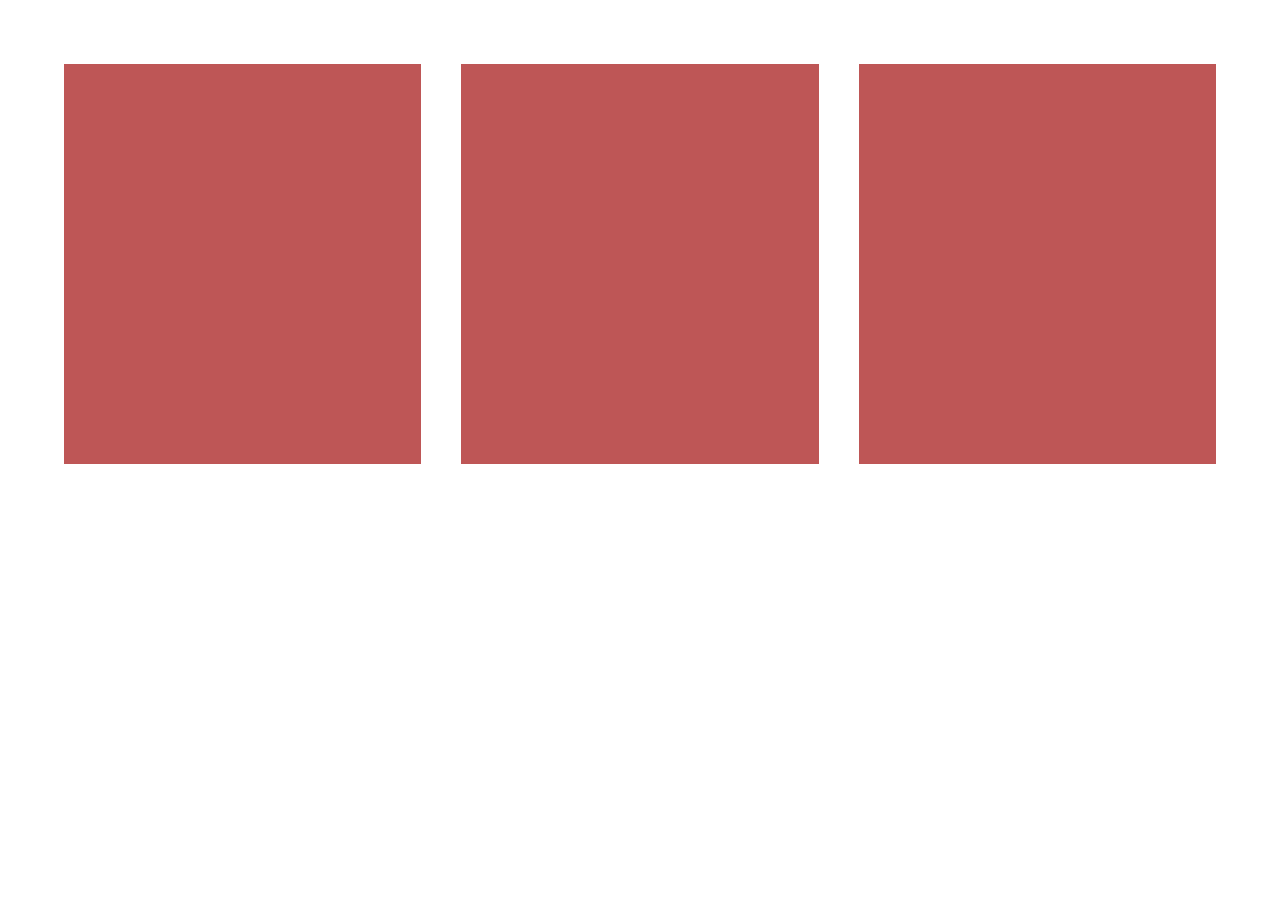
<file: 13. Flexbox and Media Queries Boilerplate/index.html>
<!DOCTYPE html>
<html lang="en">
  <head>
    <meta charset="UTF-8" />
    <meta http-equiv="X-UA-Compatible" content="IE=edge" />
    <meta name="viewport" content="width=device-width, initial-scale=1.0" />
    <title>Document</title>
    <link rel="stylesheet" href="style.css" />
  </head>
  <body>
    <div class="cards-container">
      <div class="card"></div>
      <div class="card"></div>
      <div class="card"></div>
    </div>
  </body>
</html>
</file>
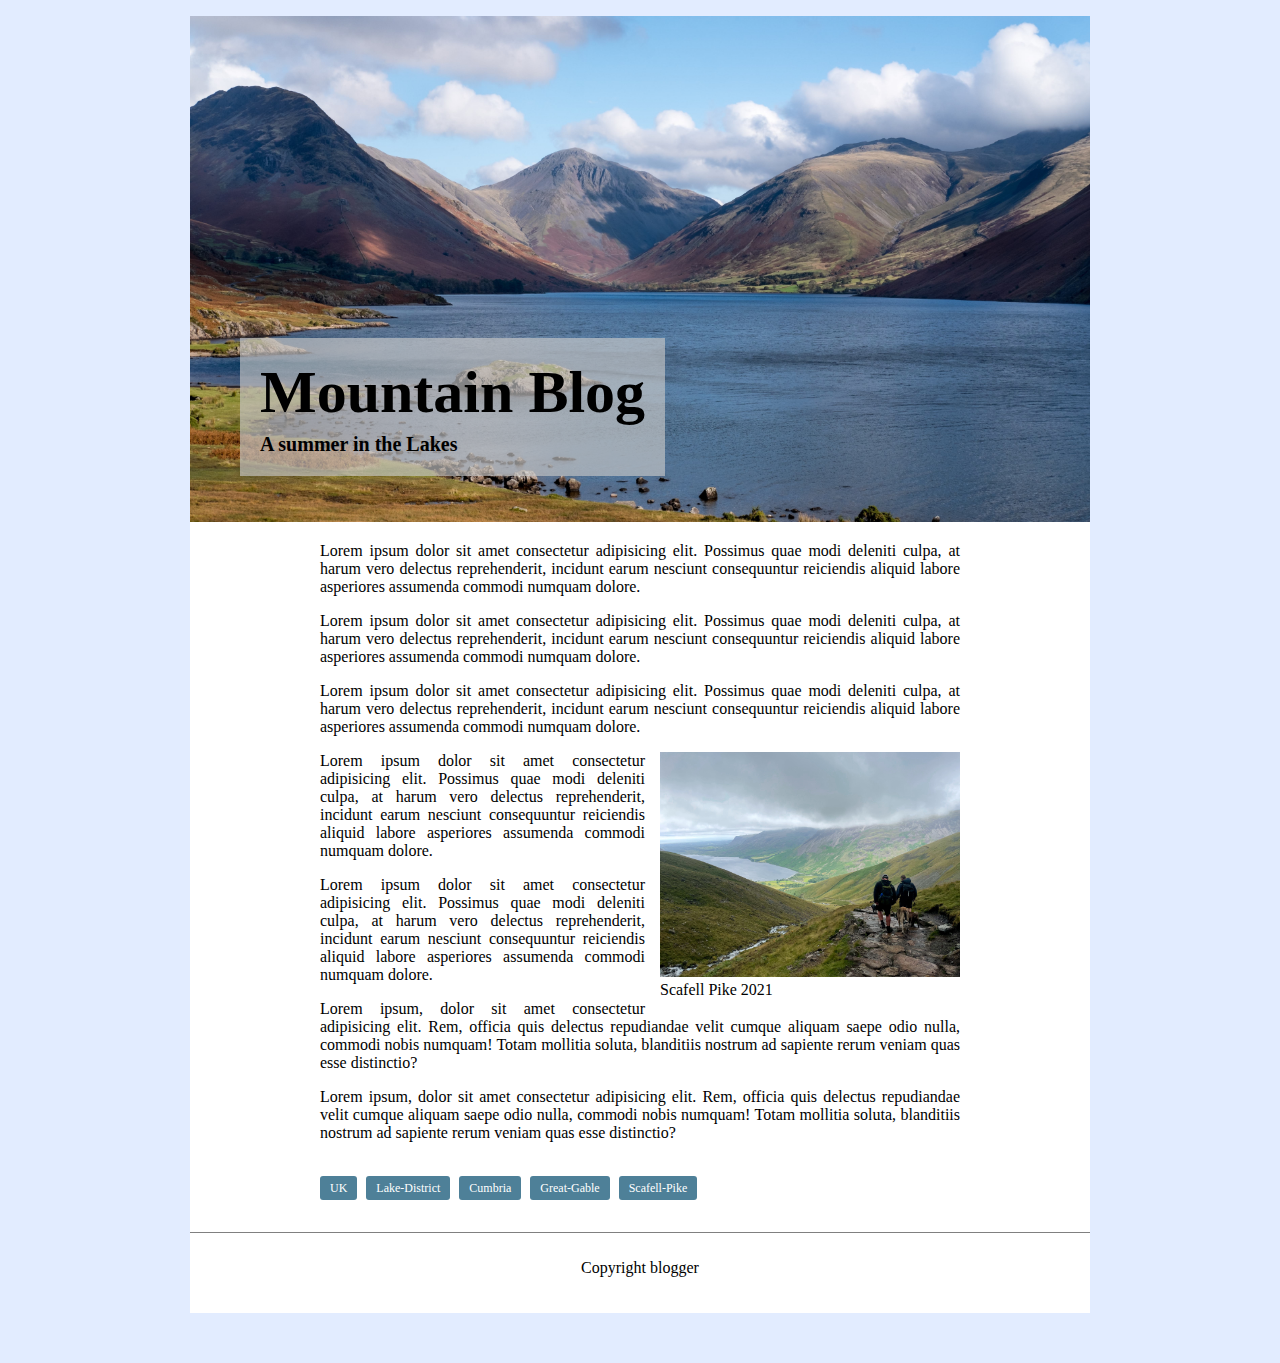
<file: 8. Mountain Blog Boilerplate/index.html>
<!DOCTYPE html>
<html lang="en" xmlns:mso="urn:schemas-microsoft-com:office:office" xmlns:msdt="uuid:C2F41010-65B3-11d1-A29F-00AA00C14882">
  <head>
    <meta charset="UTF-8" />
    <meta http-equiv="X-UA-Compatible" content="IE=edge" />
    <meta name="viewport" content="width=device-width, initial-scale=1.0" />
    <title>Blog Post</title>
    <link rel="stylesheet" href="style.css" />
  
<!--[if gte mso 9]><xml>
<mso:CustomDocumentProperties>
<mso:xd_Signature msdt:dt="string"></mso:xd_Signature>
<mso:display_urn_x003a_schemas-microsoft-com_x003a_office_x003a_office_x0023_Editor msdt:dt="string">Joseph  Witcombe</mso:display_urn_x003a_schemas-microsoft-com_x003a_office_x003a_office_x0023_Editor>
<mso:Order msdt:dt="string">513200.000000000</mso:Order>
<mso:xd_ProgID msdt:dt="string"></mso:xd_ProgID>
<mso:_ExtendedDescription msdt:dt="string"></mso:_ExtendedDescription>
<mso:SharedWithUsers msdt:dt="string"></mso:SharedWithUsers>
<mso:display_urn_x003a_schemas-microsoft-com_x003a_office_x003a_office_x0023_Author msdt:dt="string">Joseph  Witcombe</mso:display_urn_x003a_schemas-microsoft-com_x003a_office_x003a_office_x0023_Author>
<mso:ComplianceAssetId msdt:dt="string"></mso:ComplianceAssetId>
<mso:TemplateUrl msdt:dt="string"></mso:TemplateUrl>
<mso:ContentTypeId msdt:dt="string">0x0101007409EC13102B1F4BACCFAE64B207C199</mso:ContentTypeId>
<mso:TriggerFlowInfo msdt:dt="string"></mso:TriggerFlowInfo>
<mso:_SourceUrl msdt:dt="string"></mso:_SourceUrl>
<mso:_SharedFileIndex msdt:dt="string"></mso:_SharedFileIndex>
<mso:MediaLengthInSeconds msdt:dt="string"></mso:MediaLengthInSeconds>
</mso:CustomDocumentProperties>
</xml><![endif]-->
</head>
  <body>
    <main>
      <div class="hero">
        <figure id="feature">
          <img
            src="img/Great-Gable.jpg"
            alt="A mountain range with a lake in the foreground"
          />
        </figure>
        <div class="title">
          <h1>Mountain Blog</h1>
          <p>A summer in the Lakes</p>
        </div>
      </div>
      <article>
        <p>
          Lorem ipsum dolor sit amet consectetur adipisicing elit. Possimus quae
          modi deleniti culpa, at harum vero delectus reprehenderit, incidunt
          earum nesciunt consequuntur reiciendis aliquid labore asperiores
          assumenda commodi numquam dolore.
        </p>
        <p>
          Lorem ipsum dolor sit amet consectetur adipisicing elit. Possimus quae
          modi deleniti culpa, at harum vero delectus reprehenderit, incidunt
          earum nesciunt consequuntur reiciendis aliquid labore asperiores
          assumenda commodi numquam dolore.
        </p>
        <p>
          Lorem ipsum dolor sit amet consectetur adipisicing elit. Possimus quae
          modi deleniti culpa, at harum vero delectus reprehenderit, incidunt
          earum nesciunt consequuntur reiciendis aliquid labore asperiores
          assumenda commodi numquam dolore.
        </p>
        <figure id="article-figure">
          <img
            src="img/Scafell-Pike.jpg"
            alt="Two walkers walking down a mountain with a lake in the background"
          />
          <figcaption>Scafell Pike 2021</figcaption>
        </figure>
        <p>
          Lorem ipsum dolor sit amet consectetur adipisicing elit. Possimus quae
          modi deleniti culpa, at harum vero delectus reprehenderit, incidunt
          earum nesciunt consequuntur reiciendis aliquid labore asperiores
          assumenda commodi numquam dolore.
        </p>
        <p>
          Lorem ipsum dolor sit amet consectetur adipisicing elit. Possimus quae
          modi deleniti culpa, at harum vero delectus reprehenderit, incidunt
          earum nesciunt consequuntur reiciendis aliquid labore asperiores
          assumenda commodi numquam dolore.
        </p>
        <p>
          Lorem ipsum, dolor sit amet consectetur adipisicing elit. Rem, officia
          quis delectus repudiandae velit cumque aliquam saepe odio nulla,
          commodi nobis numquam! Totam mollitia soluta, blanditiis nostrum ad
          sapiente rerum veniam quas esse distinctio?
        </p>
        <p>
          Lorem ipsum, dolor sit amet consectetur adipisicing elit. Rem, officia
          quis delectus repudiandae velit cumque aliquam saepe odio nulla,
          commodi nobis numquam! Totam mollitia soluta, blanditiis nostrum ad
          sapiente rerum veniam quas esse distinctio?
        </p>
        <p class="tags">
          <span>UK</span>
          <span>Lake-District</span>
          <span>Cumbria</span>
          <span>Great-Gable</span>
          <span>Scafell-Pike</span>
        </p>
      </article>

      <footer><p>Copyright blogger</p></footer>
    </main>
  </body>
</html>
</file>
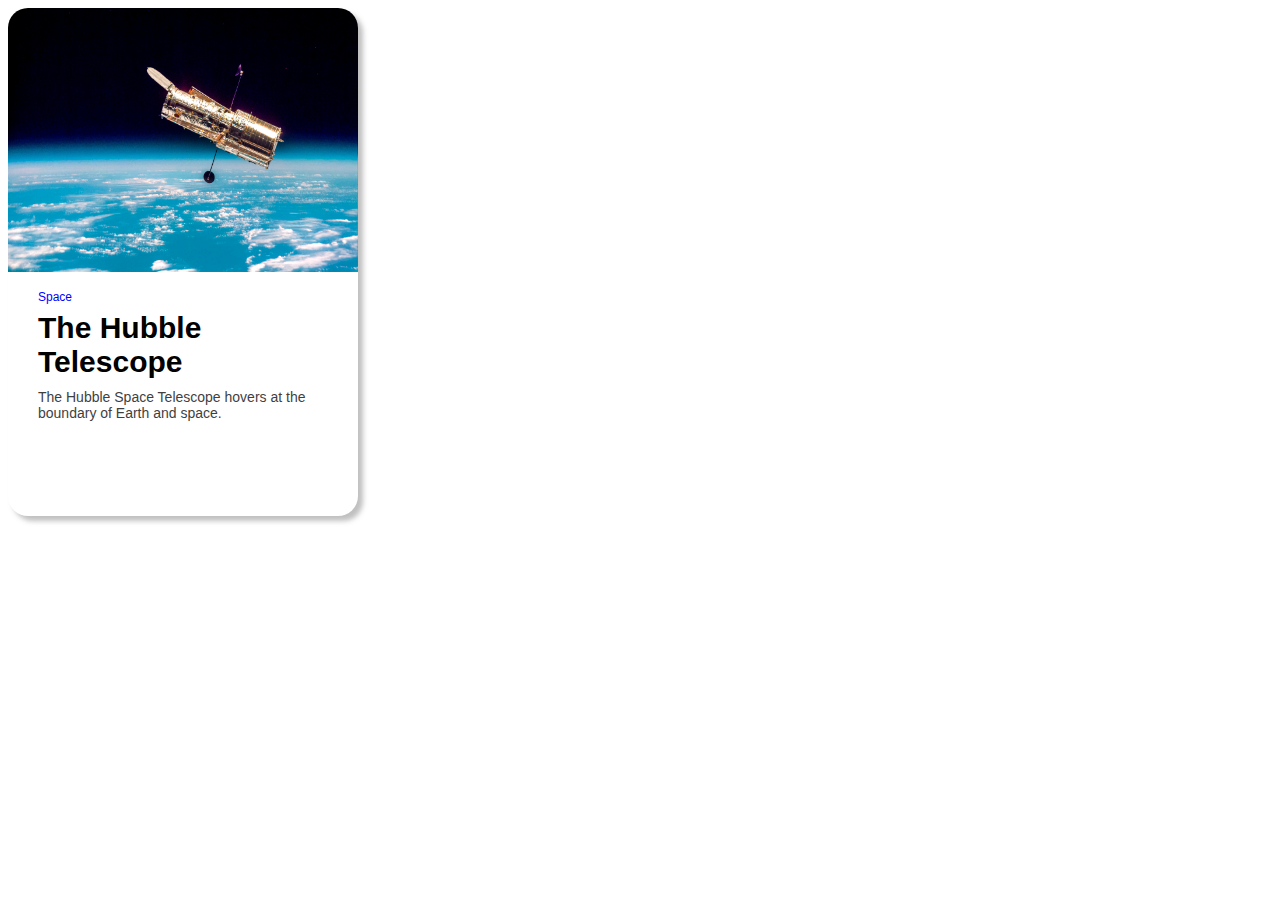
<file: Ex4-Hubble Card/index.html>
<!DOCTYPE html>
<html lang="en" xmlns:mso="urn:schemas-microsoft-com:office:office" xmlns:msdt="uuid:C2F41010-65B3-11d1-A29F-00AA00C14882">
  <head>
    <meta charset="UTF-8" />
    <meta http-equiv="X-UA-Compatible" content="IE=edge" />
    <meta name="viewport" content="width=device-width, initial-scale=1.0" />
    <title>Space Cards</title>
    <link rel="stylesheet" href="style.css" />
  
<!--[if gte mso 9]><xml>
<mso:CustomDocumentProperties>
<mso:xd_Signature msdt:dt="string"></mso:xd_Signature>
<mso:display_urn_x003a_schemas-microsoft-com_x003a_office_x003a_office_x0023_Editor msdt:dt="string">Joseph  Witcombe</mso:display_urn_x003a_schemas-microsoft-com_x003a_office_x003a_office_x0023_Editor>
<mso:Order msdt:dt="string">542200.000000000</mso:Order>
<mso:xd_ProgID msdt:dt="string"></mso:xd_ProgID>
<mso:_ExtendedDescription msdt:dt="string"></mso:_ExtendedDescription>
<mso:SharedWithUsers msdt:dt="string"></mso:SharedWithUsers>
<mso:display_urn_x003a_schemas-microsoft-com_x003a_office_x003a_office_x0023_Author msdt:dt="string">Joseph  Witcombe</mso:display_urn_x003a_schemas-microsoft-com_x003a_office_x003a_office_x0023_Author>
<mso:ComplianceAssetId msdt:dt="string"></mso:ComplianceAssetId>
<mso:TemplateUrl msdt:dt="string"></mso:TemplateUrl>
<mso:ContentTypeId msdt:dt="string">0x0101007409EC13102B1F4BACCFAE64B207C199</mso:ContentTypeId>
<mso:TriggerFlowInfo msdt:dt="string"></mso:TriggerFlowInfo>
<mso:_SourceUrl msdt:dt="string"></mso:_SourceUrl>
<mso:_SharedFileIndex msdt:dt="string"></mso:_SharedFileIndex>
<mso:MediaLengthInSeconds msdt:dt="string"></mso:MediaLengthInSeconds>
</mso:CustomDocumentProperties>
</xml><![endif]-->
</head>
  <body>
    <div class="card">
      <img src="img/1.jpg" alt="  " />
      <div class="card-text">
        <p class="category">Space</p>
        <h2>The hubble telescope</h2>
        <p>
          The Hubble Space Telescope hovers at the boundary of Earth and space.
        </p>
      </div>
    </div>
  </body>
</html>
</file>
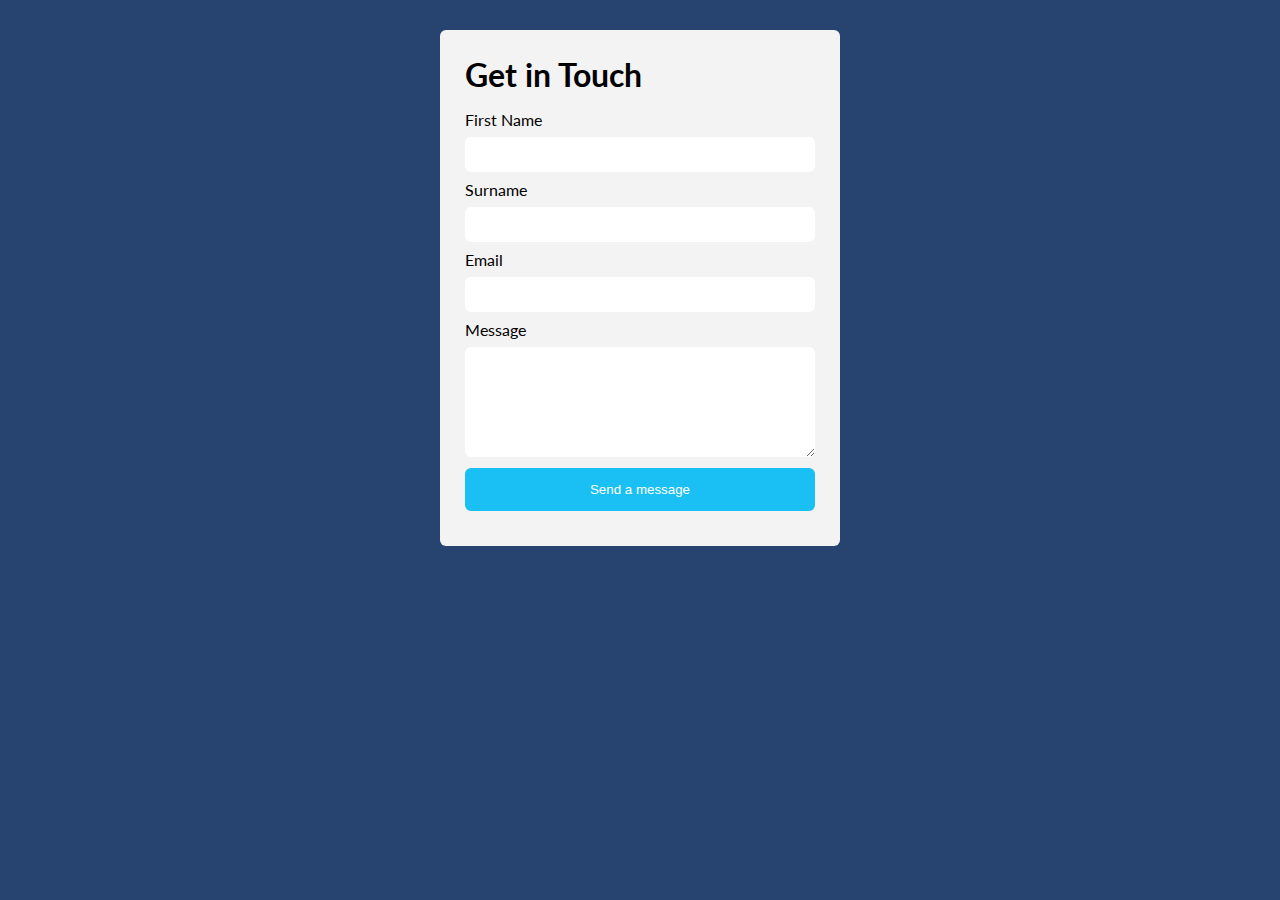
<file: Ex5-Styled Form/index.html>
<!DOCTYPE html>
<html lang="en" xmlns:mso="urn:schemas-microsoft-com:office:office" xmlns:msdt="uuid:C2F41010-65B3-11d1-A29F-00AA00C14882">
  <head>
    <link rel="preconnect" href="https://fonts.googleapis.com">
    <link rel="preconnect" href="https://fonts.gstatic.com" crossorigin>
    <link href="https://fonts.googleapis.com/css2?family=Lato:wght@300&display=swap" rel="stylesheet">
    <link rel="stylesheet" href="style.css">
    <meta charset="UTF-8" />
    <meta http-equiv="X-UA-Compatible" content="IE=edge" />
    <meta name="viewport" content="width=device-width, initial-scale=1.0" />
    <title>Form</title>
  
<!--[if gte mso 9]><xml>
<mso:CustomDocumentProperties>
<mso:xd_Signature msdt:dt="string"></mso:xd_Signature>
<mso:display_urn_x003a_schemas-microsoft-com_x003a_office_x003a_office_x0023_Editor msdt:dt="string">Joseph  Witcombe</mso:display_urn_x003a_schemas-microsoft-com_x003a_office_x003a_office_x0023_Editor>
<mso:Order msdt:dt="string">513900.000000000</mso:Order>
<mso:xd_ProgID msdt:dt="string"></mso:xd_ProgID>
<mso:_ExtendedDescription msdt:dt="string"></mso:_ExtendedDescription>
<mso:SharedWithUsers msdt:dt="string"></mso:SharedWithUsers>
<mso:display_urn_x003a_schemas-microsoft-com_x003a_office_x003a_office_x0023_Author msdt:dt="string">Joseph  Witcombe</mso:display_urn_x003a_schemas-microsoft-com_x003a_office_x003a_office_x0023_Author>
<mso:ComplianceAssetId msdt:dt="string"></mso:ComplianceAssetId>
<mso:TemplateUrl msdt:dt="string"></mso:TemplateUrl>
<mso:ContentTypeId msdt:dt="string">0x0101007409EC13102B1F4BACCFAE64B207C199</mso:ContentTypeId>
<mso:TriggerFlowInfo msdt:dt="string"></mso:TriggerFlowInfo>
<mso:_SourceUrl msdt:dt="string"></mso:_SourceUrl>
<mso:_SharedFileIndex msdt:dt="string"></mso:_SharedFileIndex>
<mso:MediaLengthInSeconds msdt:dt="string"></mso:MediaLengthInSeconds>
</mso:CustomDocumentProperties>
</xml><![endif]-->
</head>
  <body>
    <div class="container">
      <form id="contactForm" action="">
        <h1>Get in Touch</h1>
        <label for="firstName">First Name</label>

        <input type="text" id="firstName" name="firstName" maxlength="100" />

        <label for="surname">Surname</label>

        <input type="text" id="surname" name="surname" maxlength="100" />

        <label for="email">Email</label>

        <input type="email" id="email" name="email" />

        <label for="message">Message</label>

        <textarea name="message" rows="6" cols="30"></textarea>

        <input type="submit" value="Send a message" />
      </form>
    </div>
  </body>
</html>
</file>
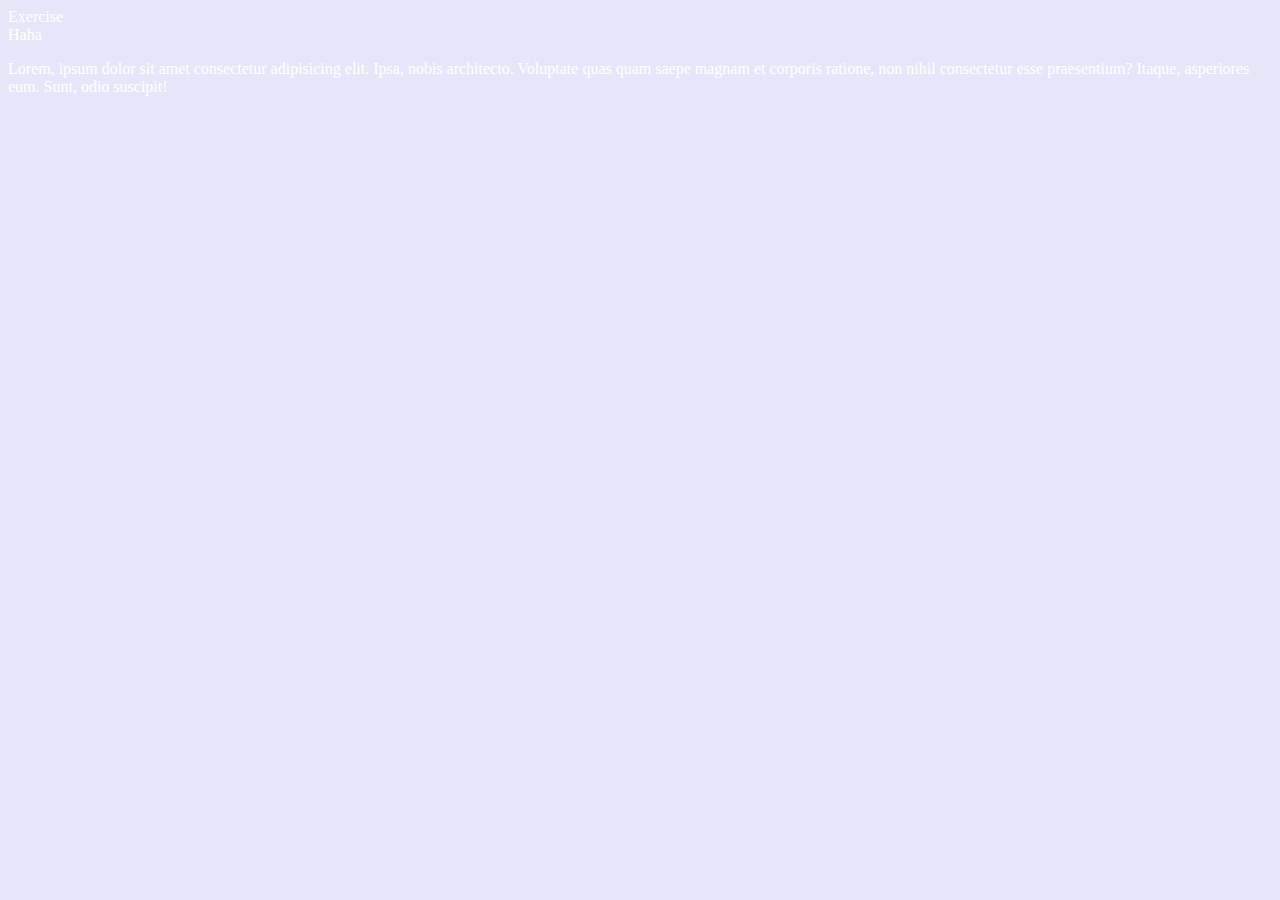
<file: EX9/index.html>
<!DOCTYPE html>
<html lang="en">
<head>
  <meta charset="UTF-8">
  <meta http-equiv="X-UA-Compatible" content="IE=edge">
  <meta name="viewport" content="width=device-width, initial-scale=1.0">
  <link rel="stylesheet" href="style.css">
  <title>EX9</title>
</head>
<body>
 <header>Exercise</header>
 <article>Haha</article>
 <p>Lorem, ipsum dolor sit amet consectetur adipisicing elit. Ipsa, nobis architecto. Voluptate quas quam saepe magnam et corporis ratione, non nihil consectetur esse praesentium? Itaque, asperiores eum. Sunt, odio suscipit!</p>
</body>
</html>
</file>
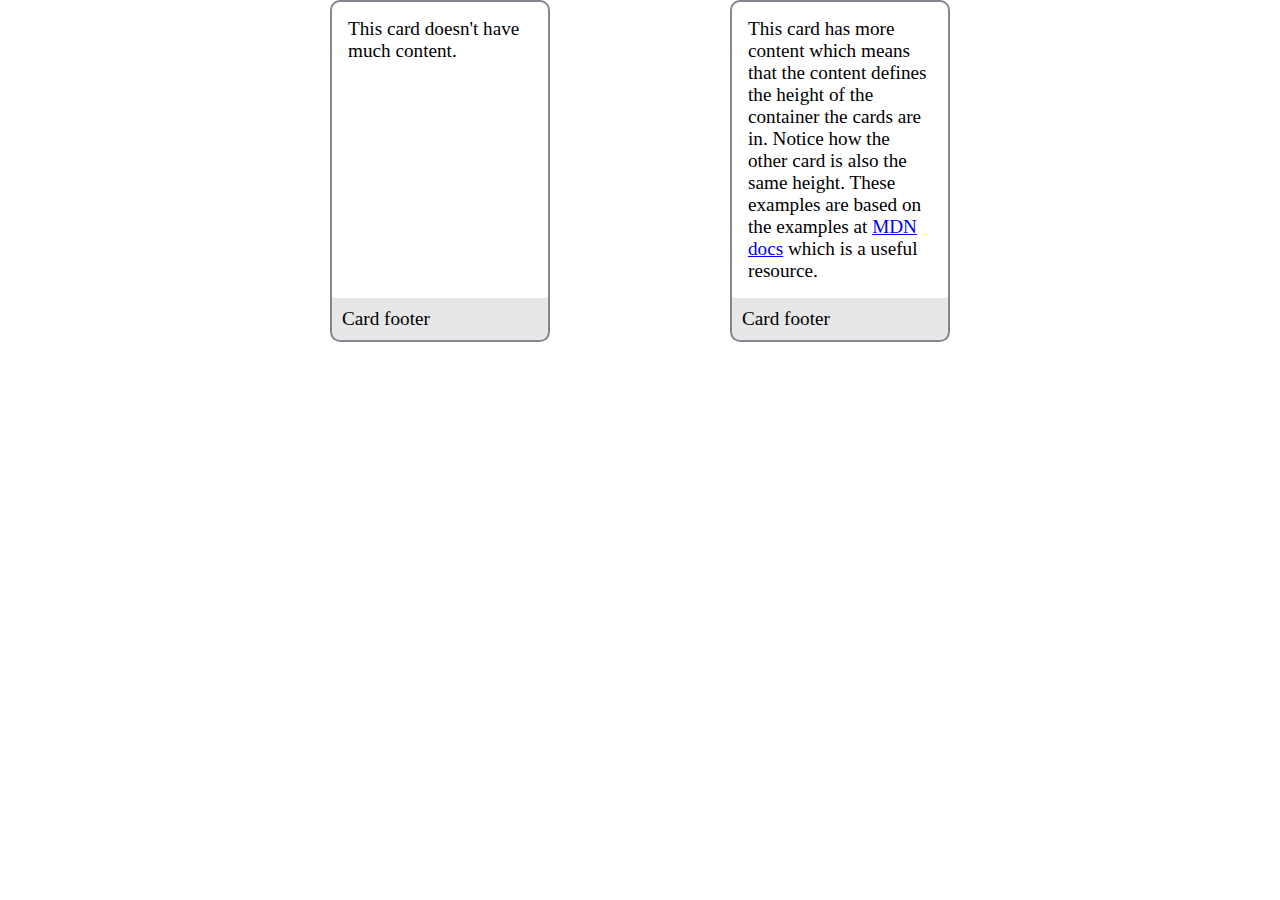
<file: 12. Flexbox exercises for students/Flexbox-cards/index.html>
<!DOCTYPE html>
<html lang="en">
  <head>
    <meta charset="UTF-8" />
    <meta http-equiv="X-UA-Compatible" content="IE=edge" />
    <meta name="viewport" content="width=device-width, initial-scale=1.0" />
    <title>Flexbox exercises</title>
    <link rel="stylesheet" href="style.css" />
  </head>
  <body>
    <div class="card-container">
      <div class="card">
        <div class="content">
          <p>This card doesn't have much content.</p>
        </div>
        <footer>Card footer</footer>
      </div>
      <div class="card">
        <div class="content">
          <p>
            This card has more content which means that the content defines the
            height of the container the cards are in. Notice how the other card
            is also the same height. These examples are based on the examples at
            <a
              href="https://developer.mozilla.org/en-US/docs/Web/CSS/CSS_Flexible_Box_Layout/Typical_Use_Cases_of_Flexbox"
              >MDN docs</a
            >
            which is a useful resource.
          </p>
        </div>
        <footer>Card footer</footer>
      </div>
    </div>
  </body>
</html>
</file>
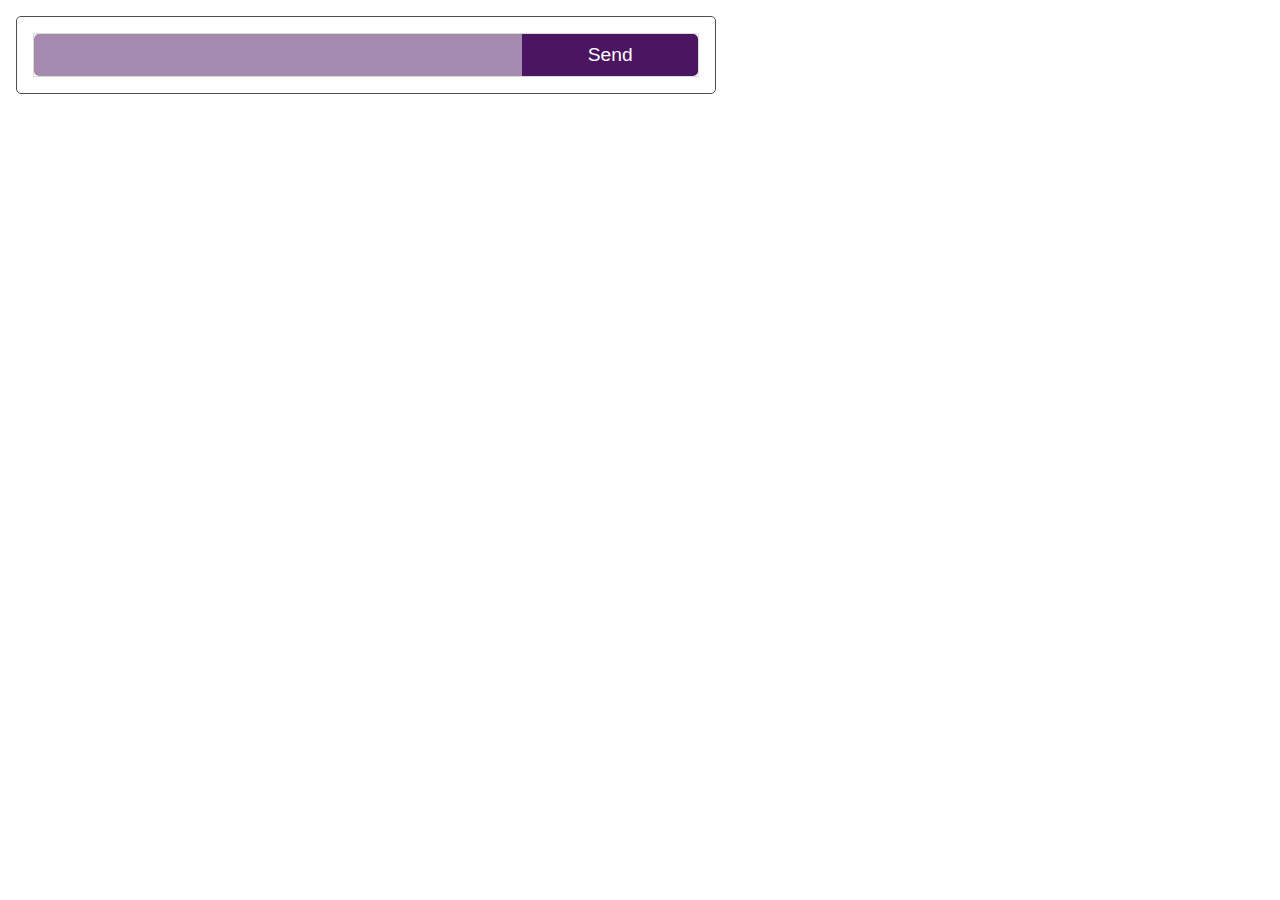
<file: 12. Flexbox exercises for students/Form Controls/index.html>
<!DOCTYPE html>
<html lang="en">
  <head>
    <meta charset="UTF-8" />
    <meta http-equiv="X-UA-Compatible" content="IE=edge" />
    <meta name="viewport" content="width=device-width, initial-scale=1.0" />
    <title>Media Objects</title>
    <link rel="stylesheet" href="style.css" />
  </head>
  <body>
    <section>
      <form class="example">
        <div class="wrapper">
          <input type="text" id="text" />
          <input type="submit" value="Send" />
        </div>
      </form>
    </section>
  </body>
</html>
</file>
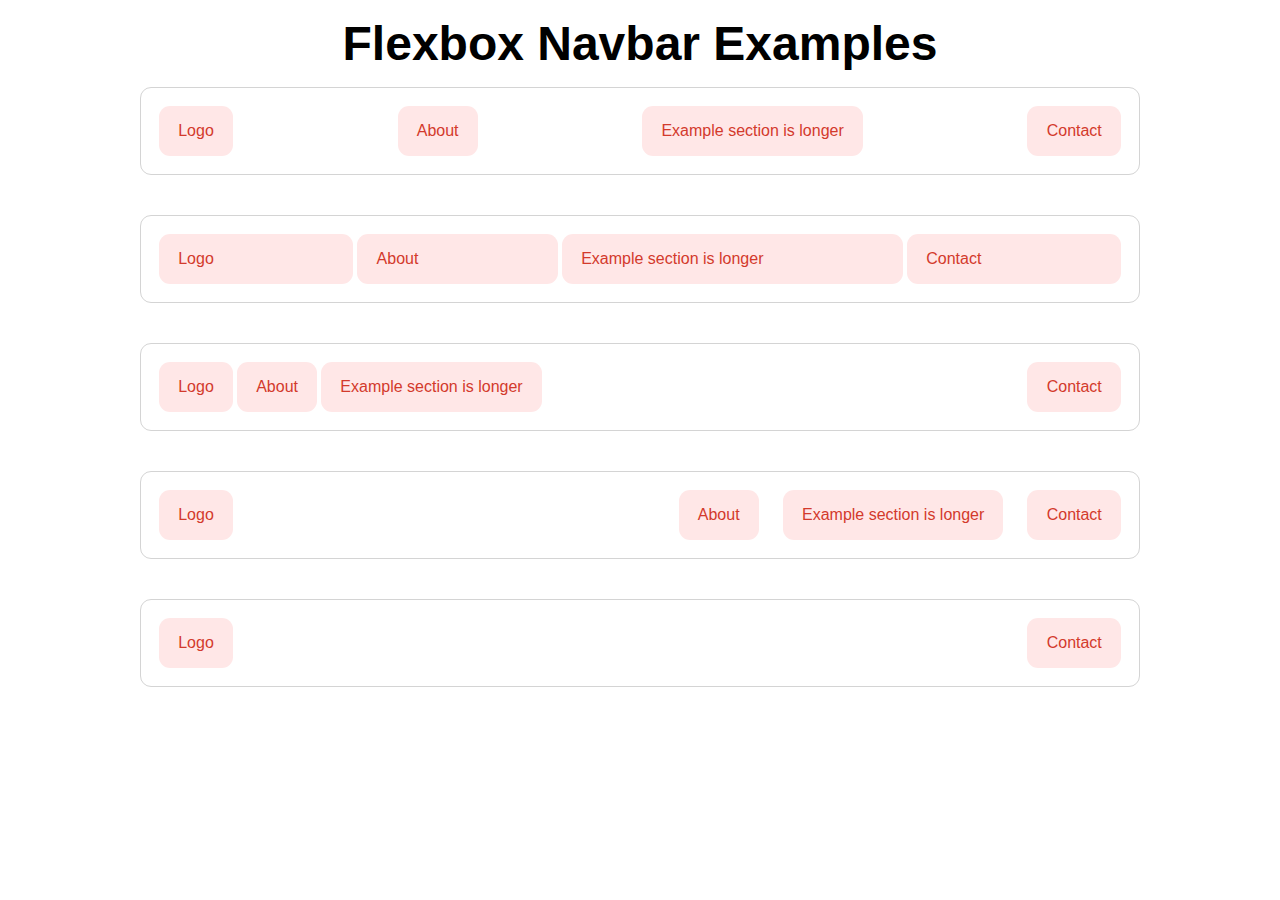
<file: 12. Flexbox exercises for students/Nav/index.html>
<!DOCTYPE html>
<html lang="en">
  <head>
    <meta charset="UTF-8" />
    <meta http-equiv="X-UA-Compatible" content="IE=edge" />
    <meta name="viewport" content="width=device-width, initial-scale=1.0" />
    <title>Flexbox Nav</title>
    <link rel="stylesheet" href="style.css" />
  </head>
  <body>
    <article>
      <h1>Flexbox Navbar Examples</h1>
      <section>
        <nav>
          <ul class="evenly-spaced">
            <li><a href="#">Logo</a></li>
            <li><a href="#">About</a></li>
            <li><a href="#">Example section is longer</a></li>
            <li><a href="#">Contact</a></li>
          </ul>
        </nav>
      </section>
      <section>
        <nav class="space-distributed">
          <ul>
            <li><a href="#">Logo</a></li>
            <li><a href="#">About</a></li>
            <li><a href="#">Example section is longer</a></li>
            <li><a href="#">Contact</a></li>
          </ul>
        </nav>
      </section>
      <section>
        <nav>
          <ul class="split-nav">
            <li><a href="#">Logo</a></li>
            <li><a href="#">About</a></li>
            <li><a href="#">Example section is longer</a></li>
            <li class="push-right"><a href="#">Contact</a></li>
          </ul>
        </nav>
      </section>
      <section>
        <nav>
          <ul class="split-nav-push-left">
            <li class="push-left"><a href="#">Logo</a></li>
            <li><a href="#">About</a></li>
            <li><a href="#">Example section is longer</a></li>
            <li><a href="#">Contact</a></li>
          </ul>
        </nav>
      </section>
      <section>
        <nav>
          <ul class="split-nav-Centre">
            <li><a href="#">Logo</a></li>
            <li class="centre"></li>
            <li><a href="#">Contact</a></li>
          </ul>
        </nav>
      </section>
    </article>
  </body>
</html>
</file>
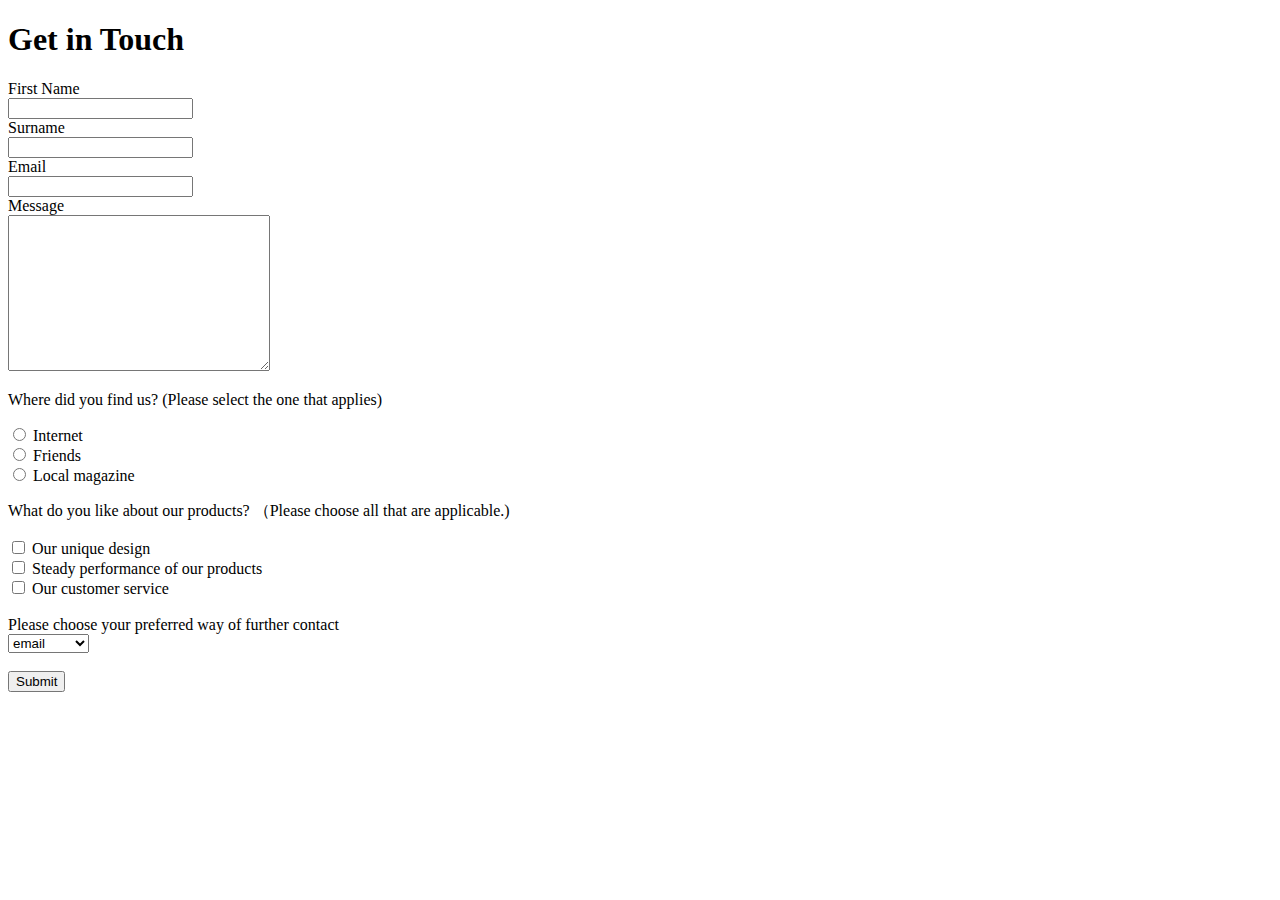
<file: ex2 Form.html>
<!DOCTYPE html>
<html lang="en">
<head>
  <meta charset="UTF-8">
  <meta http-equiv="X-UA-Compatible" content="IE=edge">
  <meta name="viewport" content="width=device-width, initial-scale=1.0">
  <title>Exercise2.23</title>
</head>
<body>
  <h1>Get in Touch</h1>
  <form action="">
    <label for="FirstName">First Name</label>
    <br/><input type="text" id='FirstName' name='FirstName' value='' required>
    <br><label for="Surname">Surname</label>
    <br><input type="text" id='Surname' name='Surname' value='' required>
    <br><label for="Email">Email</label>
    <br><input type="email" id='Email' name='Email' value='' required>
    <br><label for="Message">Message</label>
    <br><textarea name="Message" id="Message" cols="30" rows="10"></textarea>
    <br><p>Where did you find us? (Please select the one that applies) </p>
    <input type="radio" id='Internet' name='findus' value='Internet'>
    <label for="Internet">Internet</label><br>
    <input type="radio" name="findus" id="Friends" value='Friends'>
    <label for="Friends">Friends</label><br>
    <input type="radio" name="findus" id="Localmagazine" value='Localmagazine'>
    <label for="Localmagazine">Local magazine</label><br>
    <p>What do you like about our products? （Please choose all that are applicable.) </p>
    <input type="checkbox" name="likeus" id="Design" value='Design'>
    <label for="Design">Our unique design </label><br>
    <input type="checkbox" name="likeus" id="Performance" value='Performance'>
    <label for="Performance">Steady performance of our products</label><br>
    <input type="checkbox" name="likeus" id="Service" value='Service'>
    <label for="Service">Our customer service</label><br><br>
    <label for="contact">Please choose your preferred way of further contact</label><br>
    <select name="contact" id="contact"><option value="email">email</option>
    <option value="telephone">telephone</option>
    <option value="post">post</option></select>
  </form>
  <br><input type="submit" id='submit' name='submit'>
</body>
</html>
</file>
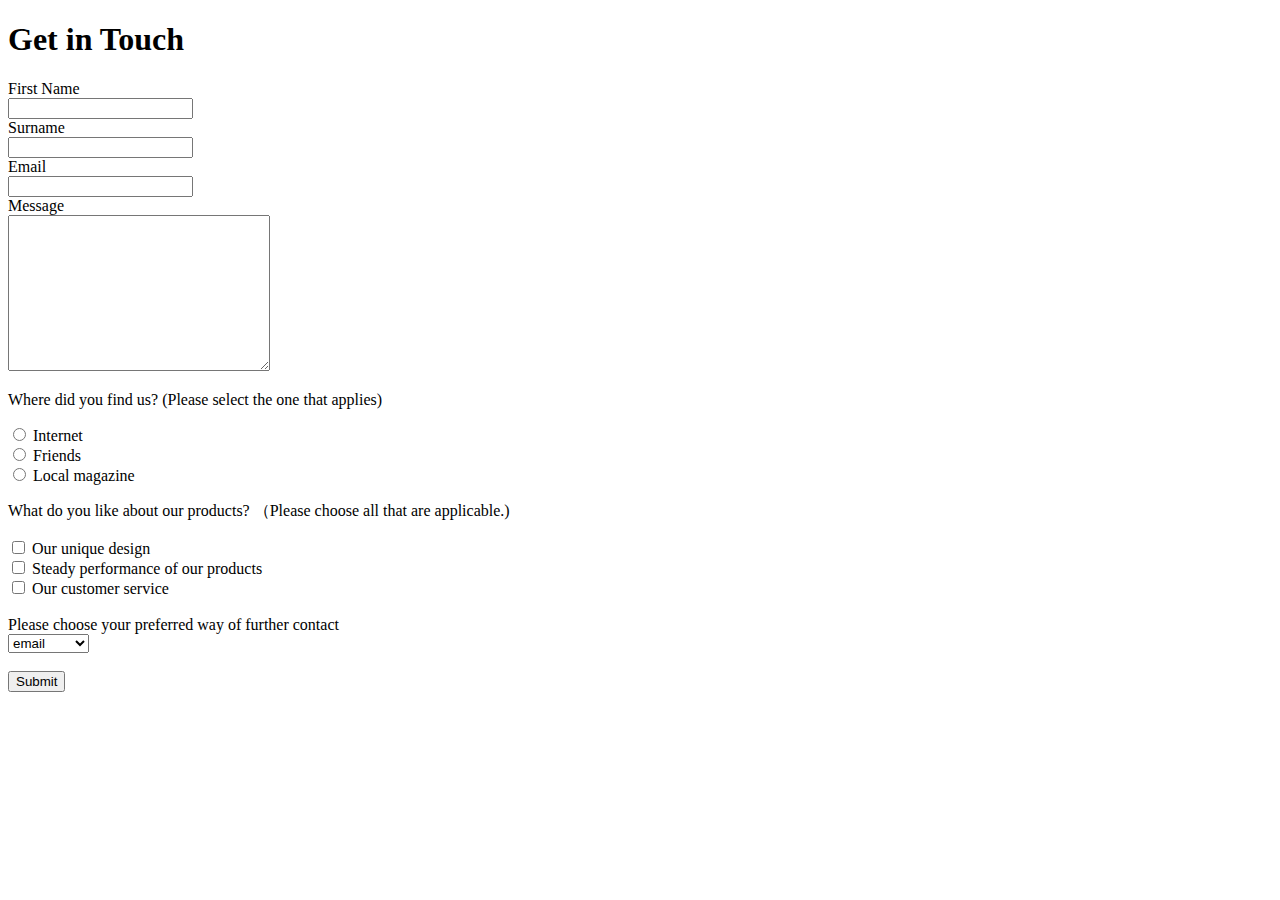
<file: exercise.html>
<!DOCTYPE html>
<html lang="en">
<head>
  <meta charset="UTF-8">
  <meta http-equiv="X-UA-Compatible" content="IE=edge">
  <meta name="viewport" content="width=device-width, initial-scale=1.0">
  <title>Exercise2.23</title>
</head>
<body>
  <h1>Get in Touch</h1>
  <form action="">
    <label for="FirstName">First Name</label>
    <br/><input type="text" id='FirstName' name='FirstName' value='' required>
    <br><label for="Surname">Surname</label>
    <br><input type="text" id='Surname' name='Surname' value='' required>
    <br><label for="Email">Email</label>
    <br><input type="email" id='Email' name='Email' value='' required>
    <br><label for="Message">Message</label>
    <br><textarea name="Message" id="Message" cols="30" rows="10"></textarea>
    <br><p>Where did you find us? (Please select the one that applies) </p>
    <input type="radio" id='Internet' name='findus' value='Internet'>
    <label for="Internet">Internet</label><br>
    <input type="radio" name="findus" id="Friends" value='Friends'>
    <label for="Friends">Friends</label><br>
    <input type="radio" name="findus" id="Localmagazine" value='Localmagazine'>
    <label for="Localmagazine">Local magazine</label><br>
    <p>What do you like about our products? （Please choose all that are applicable.) </p>
    <input type="checkbox" name="likeus" id="Design" value='Design'>
    <label for="Design">Our unique design </label><br>
    <input type="checkbox" name="likeus" id="Performance" value='Performance'>
    <label for="Performance">Steady performance of our products</label><br>
    <input type="checkbox" name="likeus" id="Service" value='Service'>
    <label for="Service">Our customer service</label><br><br>
    <label for="contact">Please choose your preferred way of further contact</label><br>
    <select name="contact" id="contact"><option value="email">email</option>
    <option value="telephone">telephone</option>
    <option value="post">post</option></select>
  </form>
  <br><input type="submit" id='submit' name='submit'>
</body>
</html>
</file>
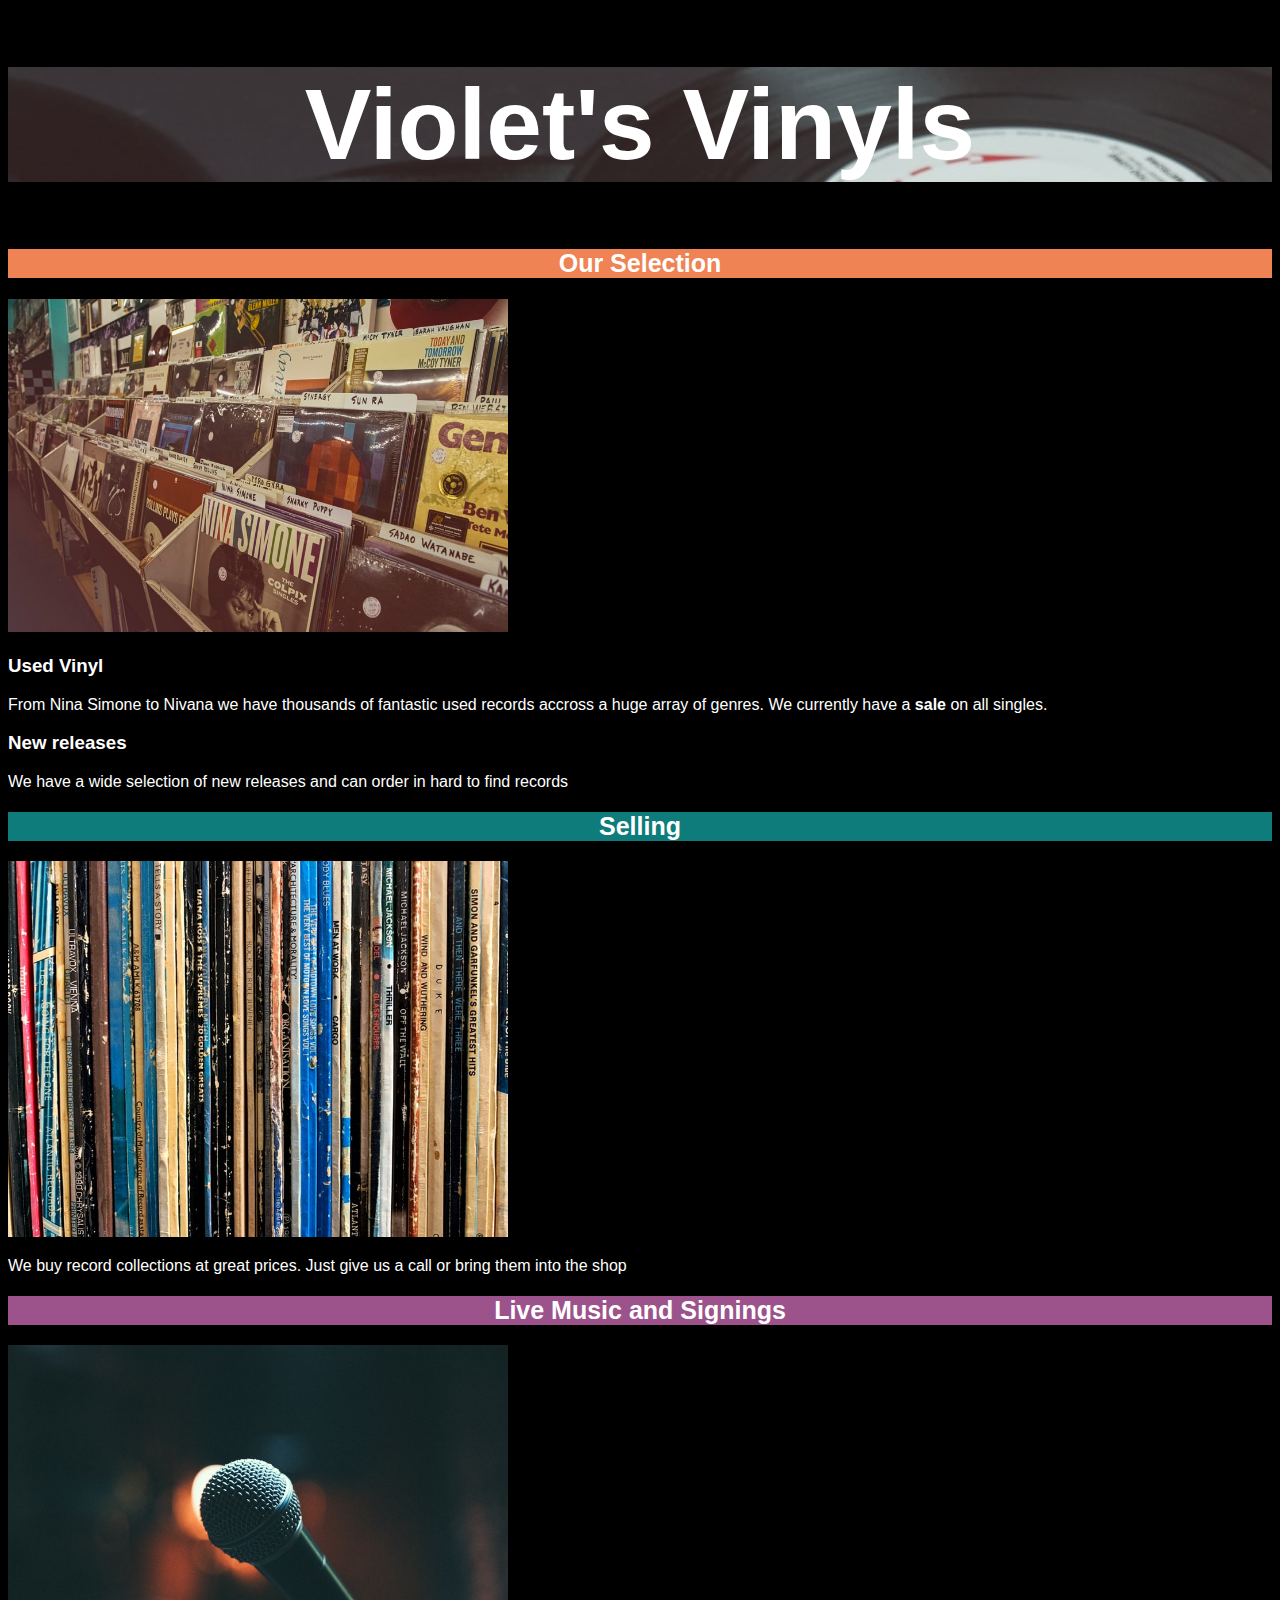
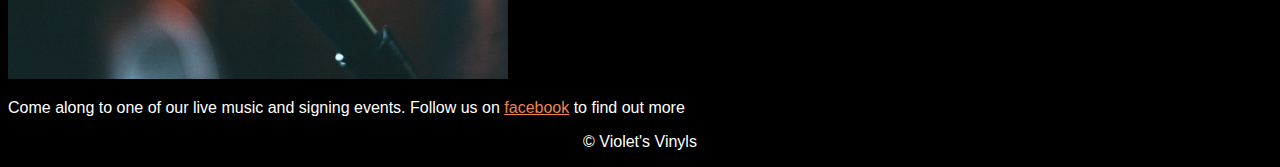
<file: 3. Violet's Vinyls Boilerplate/Violets-Vinyls.html>
<!DOCTYPE html>
<html lang="en" xmlns:mso="urn:schemas-microsoft-com:office:office" xmlns:msdt="uuid:C2F41010-65B3-11d1-A29F-00AA00C14882">
  <head>
    <meta charset="UTF-8" />
    <meta http-equiv="X-UA-Compatible" content="IE=edge" />
    <meta name="viewport" content="width=device-width, initial-scale=1.0" />
    <title>Violet's Vinyls</title>
    <link rel="stylesheet" href="style.css" />
  
<!--[if gte mso 9]><xml>
<mso:CustomDocumentProperties>
<mso:xd_Signature msdt:dt="string"></mso:xd_Signature>
<mso:display_urn_x003a_schemas-microsoft-com_x003a_office_x003a_office_x0023_Editor msdt:dt="string">Joseph  Witcombe</mso:display_urn_x003a_schemas-microsoft-com_x003a_office_x003a_office_x0023_Editor>
<mso:Order msdt:dt="string">514300.000000000</mso:Order>
<mso:xd_ProgID msdt:dt="string"></mso:xd_ProgID>
<mso:_ExtendedDescription msdt:dt="string"></mso:_ExtendedDescription>
<mso:SharedWithUsers msdt:dt="string"></mso:SharedWithUsers>
<mso:display_urn_x003a_schemas-microsoft-com_x003a_office_x003a_office_x0023_Author msdt:dt="string">Joseph  Witcombe</mso:display_urn_x003a_schemas-microsoft-com_x003a_office_x003a_office_x0023_Author>
<mso:ComplianceAssetId msdt:dt="string"></mso:ComplianceAssetId>
<mso:TemplateUrl msdt:dt="string"></mso:TemplateUrl>
<mso:ContentTypeId msdt:dt="string">0x0101007409EC13102B1F4BACCFAE64B207C199</mso:ContentTypeId>
<mso:TriggerFlowInfo msdt:dt="string"></mso:TriggerFlowInfo>
<mso:_SourceUrl msdt:dt="string"></mso:_SourceUrl>
<mso:_SharedFileIndex msdt:dt="string"></mso:_SharedFileIndex>
<mso:MediaLengthInSeconds msdt:dt="string"></mso:MediaLengthInSeconds>
</mso:CustomDocumentProperties>
</xml><![endif]-->
</head>
  <body>
    <header>
      <h1>Violet's Vinyls</h1>
    </header>

    <section>
      <h2 id='selection'>Our Selection</h2>
      <img src="img/Shop.jfif" alt="Vinyl at a record store" />
      <h3>Used Vinyl</h3>
      <p>
        From Nina Simone to Nivana we have thousands of fantastic used records
        accross a huge array of genres. We currently have a
        <span>sale</span> on all singles.
      </p>
      <h3>New releases</h3>
      <p>
        We have a wide selection of new releases and can order in hard to find
        records
      </p>
      <h2 id='selling'>Selling</h2>
      <img src="img/Vinyl.jfif" alt="Records on a shelf" />
      <p>
        We buy record collections at great prices. Just give us a call or bring
        them into the shop
      </p>
      <h2 id='music'>Live Music and Signings</h2>
      <img src="img/Mic.jfif" alt="A microphone on blurry background" />
      <p>
        Come along to one of our live music and signing events. Follow us on
        <a id='link' href="https://www.facebook.com/" target="_blank">facebook</a>
        to find out more
      </p>
    </section>
    <footer><p>&copy; Violet's Vinyls</p></footer>
  </body>
</html>
</file>
<file: 13. Flexbox and Media Queries Boilerplate/style.css>
* {
  margin: 0;
  padding: 0;
  box-sizing: border-box;
}

.cards-container {
  padding: 5%;
}

.card {
  margin-bottom: 30px;
  background-color: rgb(190, 86, 86);
  height: 400px;
}

@media screen and (min-width: 40em){
  .cards-container{
    display: flex;
    flex-wrap: wrap;
    justify-content: space-between;
  }
  .card{
    width: 45%;
  }
}

@media screen and (min-width: 60em) {
  .cards-container{
    display: flex;
    flex: 0 0 33.3333%;
  }
  .card{
    width: 31%;
  }

}

/*
Media Query 1 
1. Add a media query for screens with a minimum width of 40em.
2.1. Inside the media query select the cards-container and add a rule so that changes it to a flexbox.
2.2. Add another rule to cards-container so that the boxes wrap.
2.3. Finally add a rule for justify content: space between.
3. Inside the media query select .card and give it a width of 45% 
so that two divs appear per row on tablet sized screens */

/* 
Media Query 2
1. Add a second media query with a minimum width of 60em for desktops to display 3 cards per row. 
2. Give the cards a width of 31% 
*/
</file>
<file: 8. Mountain Blog Boilerplate/style.css>
body{
  background-color: rgb(226, 236, 255);
  box-sizing: border-box;
  margin: 0;
  padding-top: 0;
  padding-bottom: 50px;
}
main{
  width: 900px;
  margin: 0 auto;
  background-color: white;
}
article{
  padding: 0 130px 0 130px;
  margin: 10px auto;
}
article p{
  background-color: white;
  text-align: justify;
}
.hero{
  position: relative;
}
.hero img{
  width: 900px;
  position: relative;
  right: 40px;  
}
.title{
  position: absolute;
  left: 50px; 
  bottom: 50px;
  background-color: rgba(199,199,199,0.65);
  overflow: hidden;
}
.title h1{
  font-size:60px;
  padding: 20px 20px 6px 20px;
  margin: 0;
}
.title p{
  font-size: 20px;
  font-weight: 600;
  padding: 0px 20px 20px 20px;
  margin: 0;
}
.tags{
  padding-top: 20px;
  padding-bottom: 20px;
}
.tags span{
  font-size: 12px;
  background-color:#4e8098 ;
  color: white;
  padding: 5px 10px;
  margin-right: 5px;
  border-radius: 3px;
}
footer{
  text-align: center;
  padding-top: 10px;
  padding-bottom: 20px;
  border-top: 1px solid grey;
}

#article-figure img{
  width: 300px;
}
#article-figure{
  float: right;
  margin-block-start: 0;
  margin-block-end: 1em;
  margin-inline-start: 15px;
  margin-inline-end: 0;
}
</file>
<file: Ex5-Styled Form/style.css>
/*universal setting*/
* {
  box-sizing: border-box;
}
/*body setting--what is the difference between setting the properties in * and in body? Aren't they the same and applied to the whole page in this specific project?*/
body {
  background-color: #274471;
  font-family: "Lato", sans-serif;
}
h1{
  margin: 0 0 16px 0;/*extra css rule written to look more like the completed version-not sure if there's a way to make it more accurate, current value given is a bit of guessing game*/
}
/*setting up the container class, which includes all the elments of the form*/
.container {
  width: 400px;
  margin: auto; /*to center the form*/
  background-color: rgb(243, 243, 243);
  border-radius: 6px;
  margin-top: 30px;
  margin-bottom: 30px;
  padding: 25px; /*setting the padding within this element as it won't work when setting it in contactForm*/
}
.contactForm{
  /*setting padding as 25px in this element won't give the effect as shown in photo so I set the padding in container class. not sure why*/
  margin: 25px;
}
textarea, input[type="text"], input[type="email"]{
  width: 100%;
  padding: 10px 16px 10px 16px;
  border-radius: 6px;
  border-style: none; /*extra css rule written to reflect the correct border style of the input boxes*/
  margin:8px 0;
}
input[type="submit"]{
  background-color: #1ac0f3;
  width: 100%;
  margin:0 0 10px 0;/*extra css rule written to look more like the completed version-not sure if there's a way to make it more accurate, current value given is a bit of guessing game*/
  border-style: none;
  padding: 14px 20px;
  border-radius: 6px;
  color:white; /*extra css rule written to reflect the font color of the button*/
  cursor: pointer;
}
input[type="text"]:hover,input[type="email"]:hover, textarea:hover{
  background-color: rgb(172, 207, 223);
}
</file>
<file: EX9/style.css>
body{
  background-color: black;
  color: white;
}
@media screen and (min-width: 400px) {
  body {
    background-color: lightgreen;
  }
}

@media screen and (min-width: 800px) {
  body {
    background-color: lavender;
  }
}
</file>
<file: 3. Violet's Vinyls Boilerplate/style.css>
/* Write your CSS here - remember to add Id's or classes to the HTML file */
body {
  background-color: black;
}
h1 {
  text-align: center;
  font-family: "Segoe UI", Verdana, sans-serif;
  background-image: url("./img/Records.jpg");
  font-size: 100px;
  font-weight: bold;
  color: white;
}
h2 {
  font-family: "Segoe UI", Verdana, sans-serif;
  font-size: 25px;
  text-align: center;
  font-weight: bold;
  color: white;
}
h3 {
  font-family: "Segoe UI", Verdana, sans-serif;
  color: white;
}
p {
  font-family: "Segoe UI", Verdana, sans-serif;
  font-size: 16px;
  color: white;
}
img {
  width: 500px;
}
span {
  font-weight: bold;
}
#selection {
  background-color: #ef8354;
}
#selling {
  background-color: #0e7c7b;
}
#music {
  background-color: #9c538b;
}
a {
  color: #ef8354;
}
a:hover {
  color: #9c538b;
}
footer {
  text-align: center;
}
</file>
<file: Ex4-Hubble Card/style.css>
/* Fill in all the CSS rules. All the selectors you need are listed */

/* CSS reset */

* {
  box-sizing: border-box;
  font-family: "Segoe UI", Tahoma, Geneva, Verdana, sans-serif;
}

/* Body  */

.card {
  /*height: 404px;*/
  width: 350px;
  border-radius: 20px;
  box-shadow: 5px 5px 5px #8888;
}

img {
  height: 264px;
  width: 350px;
  border-radius: 20px 20px 0 0;
}

.card-text {
  height: 240px;
  width: 350px;
  padding: 14px 15px 15px 15px;
}

.category {
  font-size: 12px;
  color: blue;
  margin: 0 0 7px 15px;
}

h2 {
  text-transform: capitalize;
  margin: 0 0 10px 15px;
  font-size: 30px;
  font-weight: bold;
}

p {
  color: rgb(63, 63, 63);
  margin: 0 15px 15px 15px;
  font-size: 14px;
}
</file>
<file: 12. Flexbox exercises for students/Flexbox-cards/style.css>
/* CSS reset */

* {
  box-sizing: border-box;
  margin: 0;
  padding: 0;
}

/* Body */

body {
  font-size: 1.2rem;
}

/* 
1. Give the card-container a margin to center it
2. Set it to display flex
3. Give it a justify content property of space around
4. Finally add a flex wrap property. */
.card-container {
  max-width: 800px;
  margin: 0 auto;
  display: flex;
  justify-content: space-around;
  flex-wrap: wrap;
}




/* Make the card display flex and change it's flex direction so that it displays vertically */
.card {
  border: 2px solid rgb(137, 133, 143);
  border-radius: 10px;
  width: 220px;
  display: flex;
  flex-direction: column;
}



/* Use the flex shorthand syntax to give the .content
 a flex grow of 1, a flex shrink of 1 and a flex basis of auto. */
.card .content {
  padding: 1rem;
  flex-grow: 1;
  flex-shrink: 1;
  flex-basis: auto;

}


.card footer {
  background-color: rgba(133, 131, 138, 0.2);
  padding: 10px;
}
</file>
<file: 12. Flexbox exercises for students/Form Controls/style.css>
/* CSS reset */

* {
  box-sizing: border-box;
  margin: 0px;
  padding: 0px;
}

/* Body - scroll down for instructions */

section {
  width: 90%;
  max-width: 700px;
  border: 1px solid #4d4e53;
  border-radius: 5px;
  padding: 1rem;
  margin: 1rem;
}

/* Add a declaration to make the wrapper to display flex */
.wrapper {
  border: 1px solid rgb(219, 219, 219);
  display: flex;
}

input {
  border: none;
  font-size: 1.2em;
  padding: 10px;
}

/* Add a flex shorthand declaration to the text input and the submit button.
Both should have a flex shrink property of 1 and a flex basis set the default value.
The flex grow property for the text input should be set to 2 and to 1 for the submit button. */


input[type="text"] {
  background-color: rgba(75, 21, 97, 0.5);
  border-radius: 5px 0px 0px 5px;
  /* Your code here */
  flex: 2 1 auto;
}


input[type="submit"] {
  background-color: rgba(75, 21, 97, 1);
  color: #fff;
  border-radius: 0px 5px 5px 0px;
  /* Your code here */
  flex: 1 1 auto;

}
</file>
<file: 12. Flexbox exercises for students/Nav/style.css>
/* CSS reset */

* {
  box-sizing: border-box;
  margin: 0;
  padding: 0;
}

/* Body - Scroll down for instructions */

body {
  font-size: 1rem;
  font-family: Arial, Helvetica, sans-serif;
}

article {
  width: 90%;
  max-width: 1000px;
  margin: auto;
}

section {
  border: 1px solid rgb(212, 212, 212);
  border-radius: 11px;
  padding: 1rem;
  margin-bottom: 40px;
}

h1 {
  font-size: 3rem;
  text-align: center;
  margin: 1rem;
}

nav ul {
  list-style: none;
}

nav a {
  text-decoration: none;
  border-radius: 11px;
  background-color: #ffe7e7;
  color: #d33a2c;
  padding: 1rem 1.2rem;
  display: block;
  margin: 2px;
}



/* 1. Evenly Spaced Nav */

.evenly-spaced {
/* Make this div into a flexbox and give it a justify content of space between */
display: flex;
justify-content: space-between;


}



/************** 2. Equally distributed Nav **************/

.space-distributed ul {
/* Make this div into a flexbox */
display: flex;
}

.space-distributed li {
  /* Give the list item a flex value of auto */
  flex: auto;
}



/************** 3.  A split Nav **************/

.split-nav {
/* 1. Make the split-nav display flex.
2. Give it a margin right and left of -10 */
display: flex;
margin-left: -10;
margin-left: -10;

}

.split-nav li {
  /* Give the list item a margin right and left of 10 */
margin-right: 10;
margin-left: 10;
}


.split-nav .push-right {
  /* Give the push right div a margin left of auto. This will give it the maxinum availible margin to the left. */
margin-left: auto;
}



/************** 4.  A split Nav **************/

.split-nav-push-left {
/* Use flexbox to justify the content to the end of the container */
  display: flex;
  justify-content: flex-end;
  margin: 0 -10px;
}

.split-nav-push-left li {
  margin: 0 10px;
}

.split-nav-push-left .push-left {
  margin-right: auto;
}



/* 5.  A split Nav */

.split-nav-Centre {
  /* Set me to display flex */
  display: flex;
}

.centre {
  /* Set the middle element to grow and stretch by setting flex-grow to 1 */
flex-grow: 1;
}
</file>
